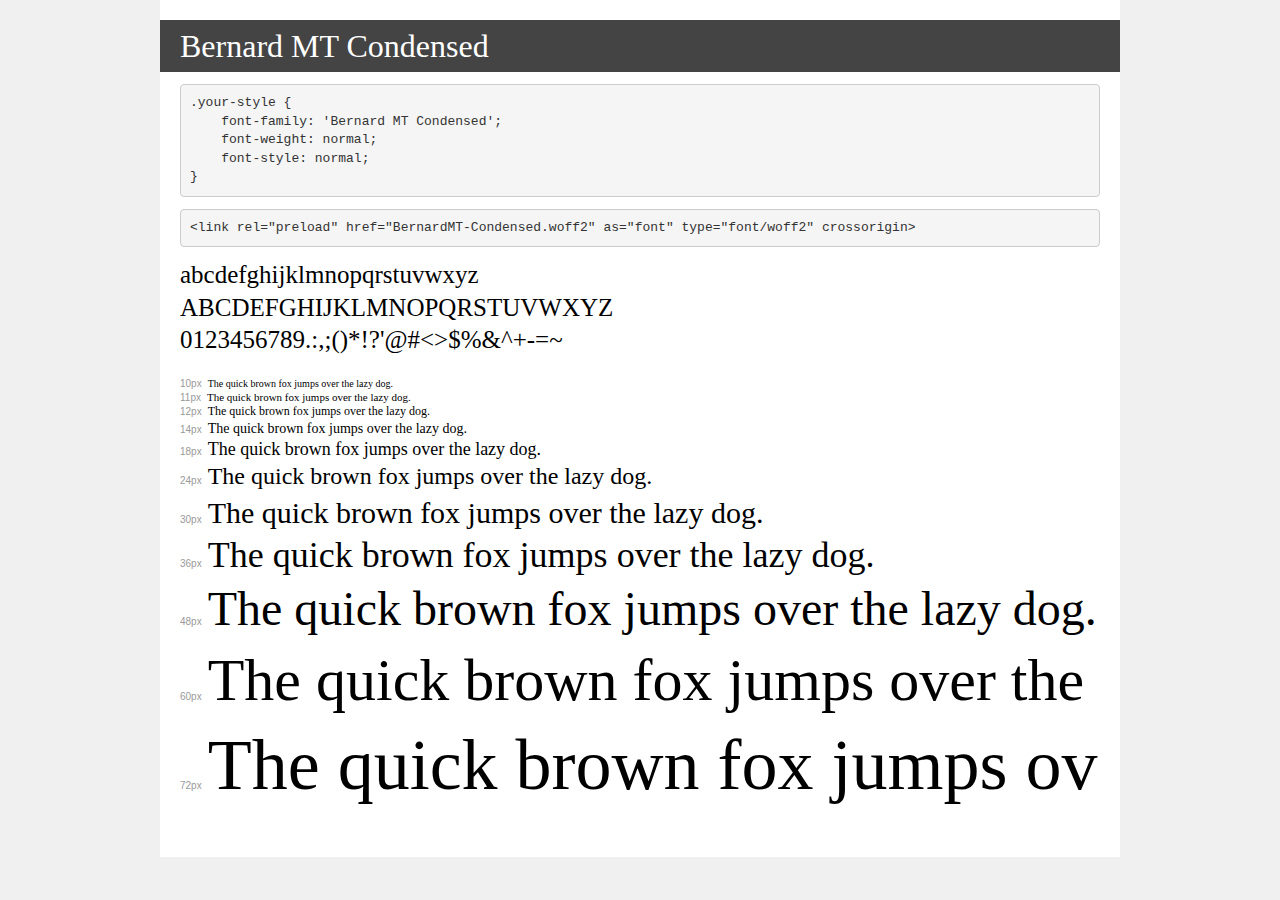
<file: sub/web1/font/Bdemo.html>
<!DOCTYPE html>
<html lang="en">
<head>
    <meta charset="utf-8">
    <meta http-equiv="X-UA-Compatible" content="IE=edge">
    <meta name="viewport" content="width=device-width, initial-scale=1">
    <meta name="robots" content="noindex, noarchive">
    <meta name="format-detection" content="telephone=no">
    <title>Transfonter demo</title>
    <link href="stylesheet.css" rel="stylesheet">
    <style>
        /*
        http://meyerweb.com/eric/tools/css/reset/
        v2.0 | 20110126
        License: none (public domain)
        */
        html, body, div, span, applet, object, iframe,
        h1, h2, h3, h4, h5, h6, p, blockquote, pre,
        a, abbr, acronym, address, big, cite, code,
        del, dfn, em, img, ins, kbd, q, s, samp,
        small, strike, strong, sub, sup, tt, var,
        b, u, i, center,
        dl, dt, dd, ol, ul, li,
        fieldset, form, label, legend,
        table, caption, tbody, tfoot, thead, tr, th, td,
        article, aside, canvas, details, embed,
        figure, figcaption, footer, header, hgroup,
        menu, nav, output, ruby, section, summary,
        time, mark, audio, video {
            margin: 0;
            padding: 0;
            border: 0;
            font-size: 100%;
            font: inherit;
            vertical-align: baseline;
        }
        /* HTML5 display-role reset for older browsers */
        article, aside, details, figcaption, figure,
        footer, header, hgroup, menu, nav, section {
            display: block;
        }
        body {
            line-height: 1;
        }
        ol, ul {
            list-style: none;
        }
        blockquote, q {
            quotes: none;
        }
        blockquote:before, blockquote:after,
        q:before, q:after {
            content: '';
            content: none;
        }
        table {
            border-collapse: collapse;
            border-spacing: 0;
        }
        /* demo styles */
        body {
            background: #f0f0f0;
            color: #000;
        }
        .page {
            background: #fff;
            width: 920px;
            margin: 0 auto;
            padding: 20px 20px 0 20px;
            overflow: hidden;
        }
        .font-container {
            overflow-x: auto;
            overflow-y: hidden;
            margin-bottom: 40px;
            line-height: 1.3;
            white-space: nowrap;
            padding-bottom: 5px;
        }
        h1 {
            position: relative;
            background: #444;
            font-size: 32px;
            color: #fff;
            padding: 10px 20px;
            margin: 0 -20px 12px -20px;
        }
        .letters {
            font-size: 25px;
            margin-bottom: 20px;
        }
        .s10:before {
            content: '10px';
        }
        .s11:before {
            content: '11px';
        }
        .s12:before {
            content: '12px';
        }
        .s14:before {
            content: '14px';
        }
        .s18:before {
            content: '18px';
        }
        .s24:before {
            content: '24px';
        }
        .s30:before {
            content: '30px';
        }
        .s36:before {
            content: '36px';
        }
        .s48:before {
            content: '48px';
        }
        .s60:before {
            content: '60px';
        }
        .s72:before {
            content: '72px';
        }
        .s10:before, .s11:before, .s12:before, .s14:before,
        .s18:before, .s24:before, .s30:before, .s36:before,
        .s48:before, .s60:before, .s72:before {
            font-family: Arial, sans-serif;
            font-size: 10px;
            font-weight: normal;
            font-style: normal;
            color: #999;
            padding-right: 6px;
        }
        pre {
            display: block;
            padding: 9px;
            margin: 0 0 12px;
            font-family: Monaco, Menlo, Consolas, "Courier New", monospace;
            font-size: 13px;
            line-height: 1.428571429;
            color: #333;
            font-weight: normal;
            font-style: normal;
            background-color: #f5f5f5;
            border: 1px solid #ccc;
            overflow-x: auto;
            border-radius: 4px;
        }
        /* responsive */
        @media (max-width: 959px) {
            .page {
                width: auto;
                margin: 0;
            }
        }
    </style>
</head>
<body>
<div class="page">
    <div class="demo">
        <h1 style="font-family: 'Bernard MT Condensed'; font-weight: normal; font-style: normal;">Bernard MT Condensed</h1>
        <pre title="Usage">.your-style {
    font-family: 'Bernard MT Condensed';
    font-weight: normal;
    font-style: normal;
}</pre>
        <pre title="Preload (optional)">
&lt;link rel=&quot;preload&quot; href=&quot;BernardMT-Condensed.woff2&quot; as=&quot;font&quot; type=&quot;font/woff2&quot; crossorigin&gt;</pre>
        <div class="font-container" style="font-family: 'Bernard MT Condensed'; font-weight: normal; font-style: normal;">
            <p class="letters">
                abcdefghijklmnopqrstuvwxyz<br>
ABCDEFGHIJKLMNOPQRSTUVWXYZ<br>
                0123456789.:,;()*!?'@#&lt;&gt;$%&^+-=~
            </p>
            <p class="s10" style="font-size: 10px;">The quick brown fox jumps over the lazy dog.</p>
            <p class="s11" style="font-size: 11px;">The quick brown fox jumps over the lazy dog.</p>
            <p class="s12" style="font-size: 12px;">The quick brown fox jumps over the lazy dog.</p>
            <p class="s14" style="font-size: 14px;">The quick brown fox jumps over the lazy dog.</p>
            <p class="s18" style="font-size: 18px;">The quick brown fox jumps over the lazy dog.</p>
            <p class="s24" style="font-size: 24px;">The quick brown fox jumps over the lazy dog.</p>
            <p class="s30" style="font-size: 30px;">The quick brown fox jumps over the lazy dog.</p>
            <p class="s36" style="font-size: 36px;">The quick brown fox jumps over the lazy dog.</p>
            <p class="s48" style="font-size: 48px;">The quick brown fox jumps over the lazy dog.</p>
            <p class="s60" style="font-size: 60px;">The quick brown fox jumps over the lazy dog.</p>
            <p class="s72" style="font-size: 72px;">The quick brown fox jumps over the lazy dog.</p>
        </div>
    </div>

</div>
</body>
</html>
</file>
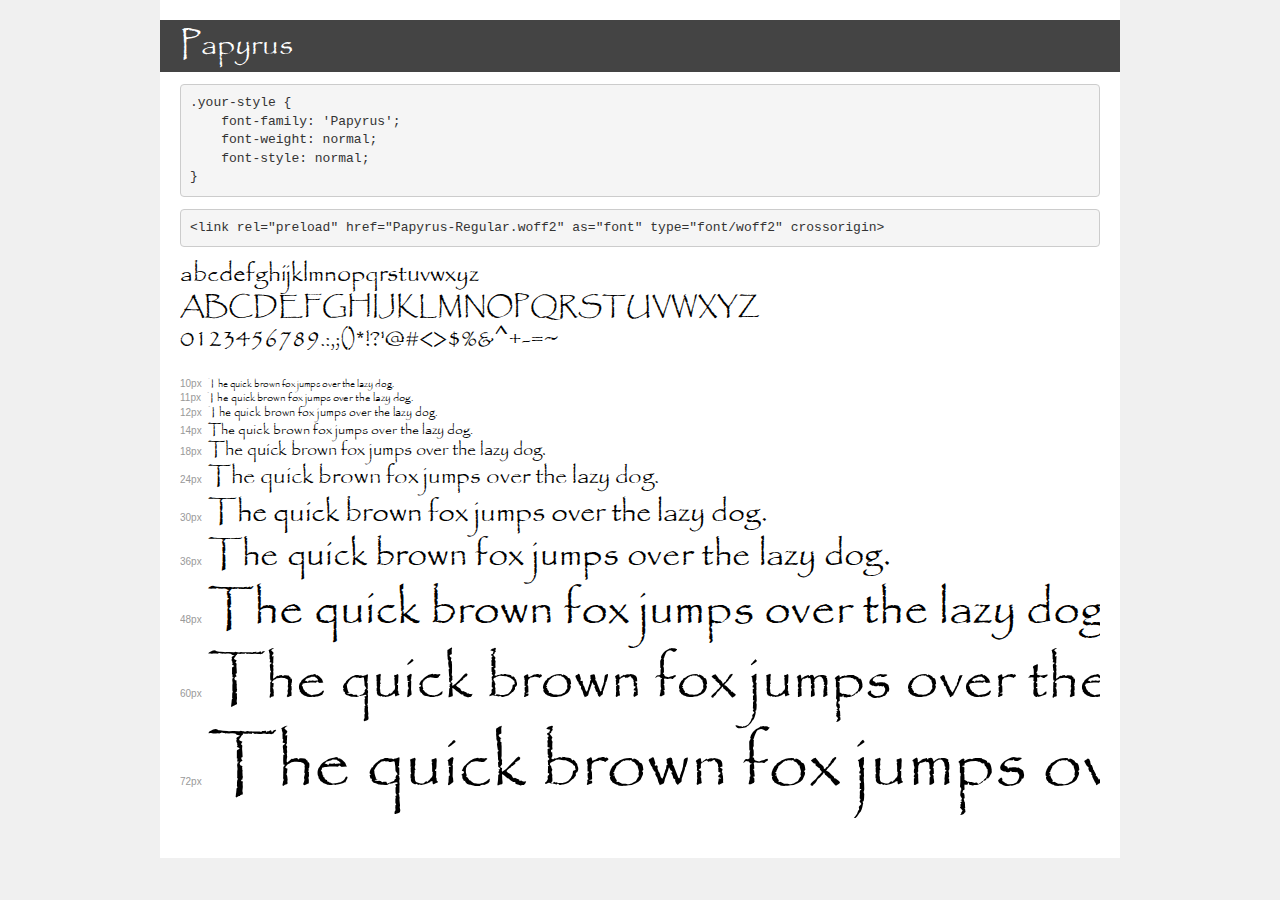
<file: sub/web1/font/demo.html>
<!DOCTYPE html>
<html lang="en">
<head>
    <meta charset="utf-8">
    <meta http-equiv="X-UA-Compatible" content="IE=edge">
    <meta name="viewport" content="width=device-width, initial-scale=1">
    <meta name="robots" content="noindex, noarchive">
    <meta name="format-detection" content="telephone=no">
    <title>Transfonter demo</title>
    <link href="stylesheet.css" rel="stylesheet">
    <style>
        /*
        http://meyerweb.com/eric/tools/css/reset/
        v2.0 | 20110126
        License: none (public domain)
        */
        html, body, div, span, applet, object, iframe,
        h1, h2, h3, h4, h5, h6, p, blockquote, pre,
        a, abbr, acronym, address, big, cite, code,
        del, dfn, em, img, ins, kbd, q, s, samp,
        small, strike, strong, sub, sup, tt, var,
        b, u, i, center,
        dl, dt, dd, ol, ul, li,
        fieldset, form, label, legend,
        table, caption, tbody, tfoot, thead, tr, th, td,
        article, aside, canvas, details, embed,
        figure, figcaption, footer, header, hgroup,
        menu, nav, output, ruby, section, summary,
        time, mark, audio, video {
            margin: 0;
            padding: 0;
            border: 0;
            font-size: 100%;
            font: inherit;
            vertical-align: baseline;
        }
        /* HTML5 display-role reset for older browsers */
        article, aside, details, figcaption, figure,
        footer, header, hgroup, menu, nav, section {
            display: block;
        }
        body {
            line-height: 1;
        }
        ol, ul {
            list-style: none;
        }
        blockquote, q {
            quotes: none;
        }
        blockquote:before, blockquote:after,
        q:before, q:after {
            content: '';
            content: none;
        }
        table {
            border-collapse: collapse;
            border-spacing: 0;
        }
        /* demo styles */
        body {
            background: #f0f0f0;
            color: #000;
        }
        .page {
            background: #fff;
            width: 920px;
            margin: 0 auto;
            padding: 20px 20px 0 20px;
            overflow: hidden;
        }
        .font-container {
            overflow-x: auto;
            overflow-y: hidden;
            margin-bottom: 40px;
            line-height: 1.3;
            white-space: nowrap;
            padding-bottom: 5px;
        }
        h1 {
            position: relative;
            background: #444;
            font-size: 32px;
            color: #fff;
            padding: 10px 20px;
            margin: 0 -20px 12px -20px;
        }
        .letters {
            font-size: 25px;
            margin-bottom: 20px;
        }
        .s10:before {
            content: '10px';
        }
        .s11:before {
            content: '11px';
        }
        .s12:before {
            content: '12px';
        }
        .s14:before {
            content: '14px';
        }
        .s18:before {
            content: '18px';
        }
        .s24:before {
            content: '24px';
        }
        .s30:before {
            content: '30px';
        }
        .s36:before {
            content: '36px';
        }
        .s48:before {
            content: '48px';
        }
        .s60:before {
            content: '60px';
        }
        .s72:before {
            content: '72px';
        }
        .s10:before, .s11:before, .s12:before, .s14:before,
        .s18:before, .s24:before, .s30:before, .s36:before,
        .s48:before, .s60:before, .s72:before {
            font-family: Arial, sans-serif;
            font-size: 10px;
            font-weight: normal;
            font-style: normal;
            color: #999;
            padding-right: 6px;
        }
        pre {
            display: block;
            padding: 9px;
            margin: 0 0 12px;
            font-family: Monaco, Menlo, Consolas, "Courier New", monospace;
            font-size: 13px;
            line-height: 1.428571429;
            color: #333;
            font-weight: normal;
            font-style: normal;
            background-color: #f5f5f5;
            border: 1px solid #ccc;
            overflow-x: auto;
            border-radius: 4px;
        }
        /* responsive */
        @media (max-width: 959px) {
            .page {
                width: auto;
                margin: 0;
            }
        }
    </style>
</head>
<body>
<div class="page">
    <div class="demo">
        <h1 style="font-family: 'Papyrus'; font-weight: normal; font-style: normal;">Papyrus</h1>
        <pre title="Usage">.your-style {
    font-family: 'Papyrus';
    font-weight: normal;
    font-style: normal;
}</pre>
        <pre title="Preload (optional)">
&lt;link rel=&quot;preload&quot; href=&quot;Papyrus-Regular.woff2&quot; as=&quot;font&quot; type=&quot;font/woff2&quot; crossorigin&gt;</pre>
        <div class="font-container" style="font-family: 'Papyrus'; font-weight: normal; font-style: normal;">
            <p class="letters">
                abcdefghijklmnopqrstuvwxyz<br>
ABCDEFGHIJKLMNOPQRSTUVWXYZ<br>
                0123456789.:,;()*!?'@#&lt;&gt;$%&^+-=~
            </p>
            <p class="s10" style="font-size: 10px;">The quick brown fox jumps over the lazy dog.</p>
            <p class="s11" style="font-size: 11px;">The quick brown fox jumps over the lazy dog.</p>
            <p class="s12" style="font-size: 12px;">The quick brown fox jumps over the lazy dog.</p>
            <p class="s14" style="font-size: 14px;">The quick brown fox jumps over the lazy dog.</p>
            <p class="s18" style="font-size: 18px;">The quick brown fox jumps over the lazy dog.</p>
            <p class="s24" style="font-size: 24px;">The quick brown fox jumps over the lazy dog.</p>
            <p class="s30" style="font-size: 30px;">The quick brown fox jumps over the lazy dog.</p>
            <p class="s36" style="font-size: 36px;">The quick brown fox jumps over the lazy dog.</p>
            <p class="s48" style="font-size: 48px;">The quick brown fox jumps over the lazy dog.</p>
            <p class="s60" style="font-size: 60px;">The quick brown fox jumps over the lazy dog.</p>
            <p class="s72" style="font-size: 72px;">The quick brown fox jumps over the lazy dog.</p>
        </div>
    </div>

</div>
</body>
</html>
</file>
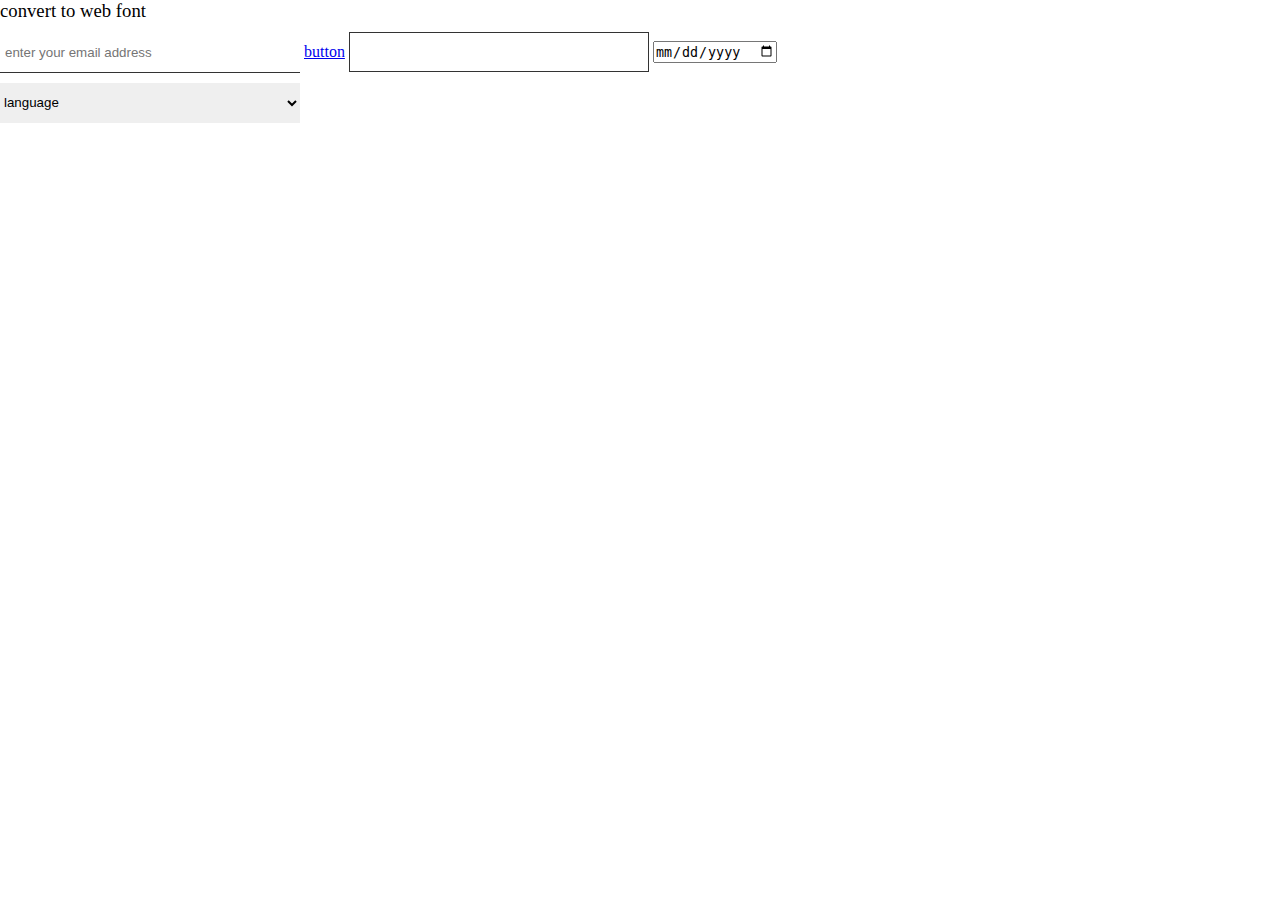
<file: sub/web1/font/웹폰트변환.html>
<!DOCTYPE html>
<html lang="ko">
<head>
    <meta charset="UTF-8">
    <meta http-equiv="X-UA-Compatible" content="IE=edge">
    <meta name="viewport" content="width=device-width, initial-scale=1.0">
    <title>웹폰트변환</title>
    <link rel="stylesheet" href="css/font.css">
    <link rel="stylesheet" href="css/웹폰트변환.css">
</head>
<body>
    <h3>convert to web font</h3>
    <form>
        <input class="search" type="text" placeholder="enter your email address">
        <a href="#">button</a>
        <input type="password">
        <input type="date">
        <div>
            <select name="" id="">
                <option value="">language</option>
                <option value="">english</option>
                <option value="">korean</option>
                <option value="">japanese</option>
            </select>
        </div>
    </form>
</body>
</html>
</file>
<file: sub/web1/font/stylesheet.css>
@font-face {
    font-family: 'Papyrus';
    src: url('Papyrus-Regular.eot');
    src: url('Papyrus-Regular.eot?#iefix') format('embedded-opentype'),
        url('Papyrus-Regular.woff2') format('woff2'),
        url('Papyrus-Regular.woff') format('woff');
    font-weight: normal;
    font-style: normal;
    font-display: swap;
}
</file>
<file: sub/web1/font/css/font.css>
@charset "utf-8";
@font-face {
    font-family: 'Papyrus';
    src: url('../Papyrus-Regular.eot');
    src: url('../Papyrus-Regular.eot') format('embedded-opentype'),
        url('../Papyrus-Regular.eot') format('woff2'),
        url('../Papyrus-Regular.eot') format('woff');
    font-weight: normal;
    font-style: normal;
    font-display: swap;
}
</file>
<file: sub/web1/font/css/웹폰트변환.css>
@charset "utf-8";

* {
    margin: 0;
    padding: 0;
    box-sizing: border-box;
}
h3 {
    font-family: 'Papyrus';
    font-weight: normal;
}

/* 인라인 요소지만 스타일 변경하고 싶을 때 (?)*/
/* input[type="___"] */
input[type="text"] {
    width: 300px;
    height: 40px;
    padding: 0 5px;
    border: 0;
    border-bottom: 1px solid #333;
}

input[type="password"] {
    width: 300px;
    height: 40px;
    border: 1px solid #333;
    margin-top: 10px;
    padding: 0 5px;
}
/* 선택 focus 되었을 때, 테두리 없애기 */
input[type="password"]:focus {
    border: none;
}
select {
    width: 300px;
    height: 40px;
    border: 1px;
    margin-top: 10px;
}

/* 접근성 때문에 영역 선택했을 때(when it focused), 굵은 네모 창 뜸
접근성 때문에 없앨 수는 없지만, 스타일을 바꿀 수 있음 */
/* :focus 를 적용하고 싶은 영역 뒤에 붙이기 */
*:focus {
    /* outline: none; -> focus 되어도 아무 변화 없음 */
    outline: 1px solid red;
}
</file>
